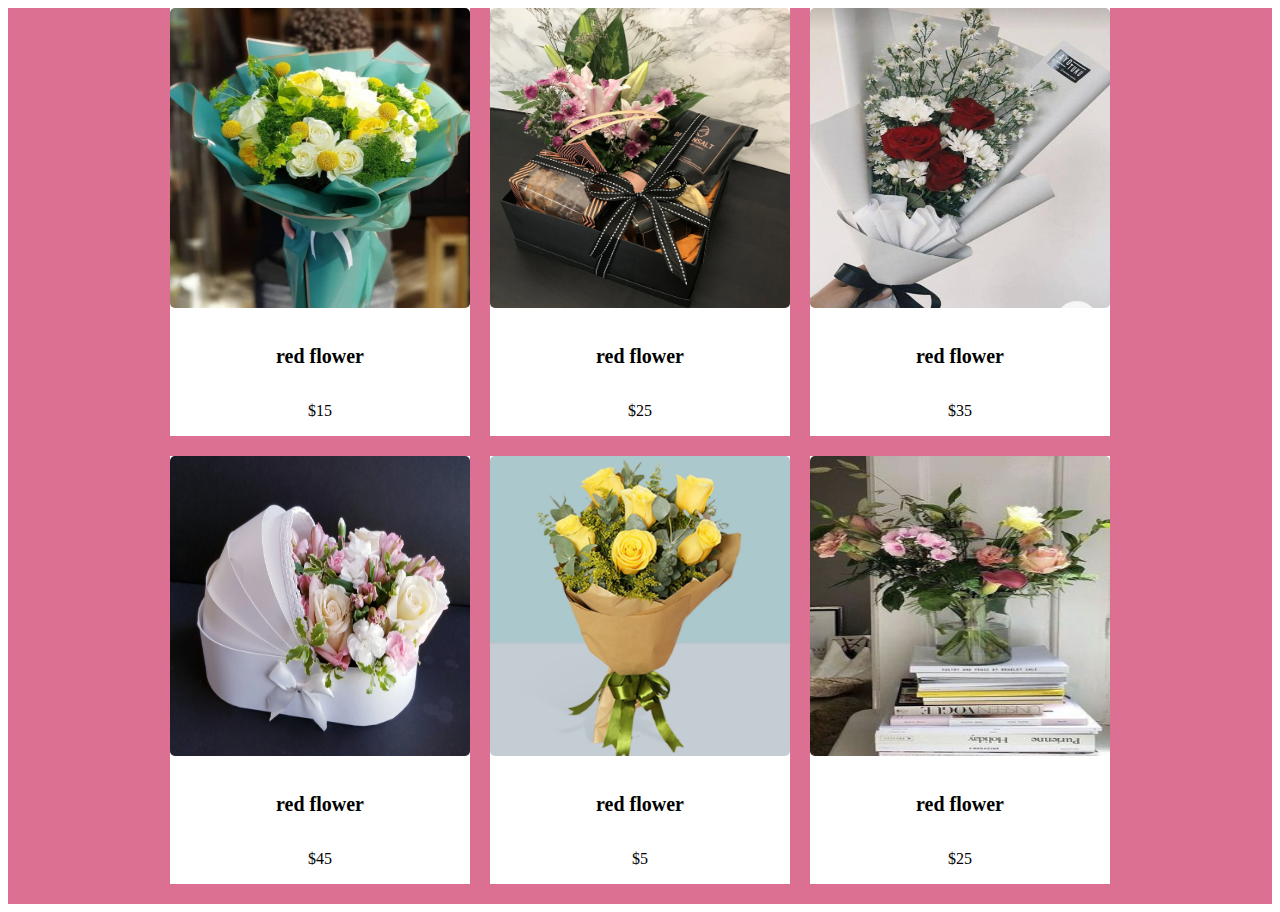
<file: flowers.html>
<!DOCTYPE html>
<html lang="en">

<head>
    <meta charset="UTF-8">
    <meta http-equiv="X-UA-Compatible" content="IE=edge">
    <meta name="viewport" content="width, initial-scale=1.0">
    <title>Document</title>
    <link rel="stylesheet" href="./flowers.css">
</head>

<body>

    <div class="flowers">
        <div class="flowyer">
            <div class="f1">
                <img src="/sawiro/ayaan.jpeg">
                <h5>red flower</h5>
                <p>$15</p>
            </div>

        </div>

        <div class="f1">
            <img src="./sawiro/umi9.jpg">
            <h5>red flower</h5>
            <p>$25</p>
        </div>

        <div class="f1">
            <img src="sawiro/A4.jpeg">
            <h5>red flower</h5>
            <p>$35</p>
        </div>

        <div class="f1">
            <img src="/img/ayan.webp">
            <h5>red flower</h5>
            <p>$45</p>
        </div>

        <div class="f1">
            <img src="./sawiro/A5.webp">
            <h5>red flower</h5>
            <p>$5</p>
        </div>

        <div class="f1">
            <img src="./sawiro/umi 1.jpg">
            <h5>red flower</h5>
            <p>$25</p>
        </div>
    </div>


</body>

</html>
</file>
<file: flowers.css>
.flowers {
    display: grid;
    grid-template-columns: 300px 300px 300px;
    gap: 20px;
    background-color: palevioletred;
    justify-content: center;
    padding-bottom: 20px;
}

.f1 button {
    /* border: none 20px; */
    background-color: palevioletred;
    border-radius: 30px;
    /* width: 20px;
    height: 202px; */
    /* padding-top: 10px; */
    margin-left: 20px;
    margin-bottom: 10px;
}

.f1 img {
    width: 100%;
    height: 300px;
    border-radius: 5px;
    transition: all 100ms;

}

.f1 img:hover {
    transform: scale(1.05);
}

.flowyer {
    background-color: rgb(255, 255, 255);
    ;
}

.f1 {

    background-color: white;
}

.f1 h5 {
    font-size: 20px;
    text-align: center;
}

.f1 p {
    text-align: center;
}

@media screen and (max-width:600px) {
    .flowers {
        display: grid;
        grid-template-columns: 300px;
    }
}
</file>
